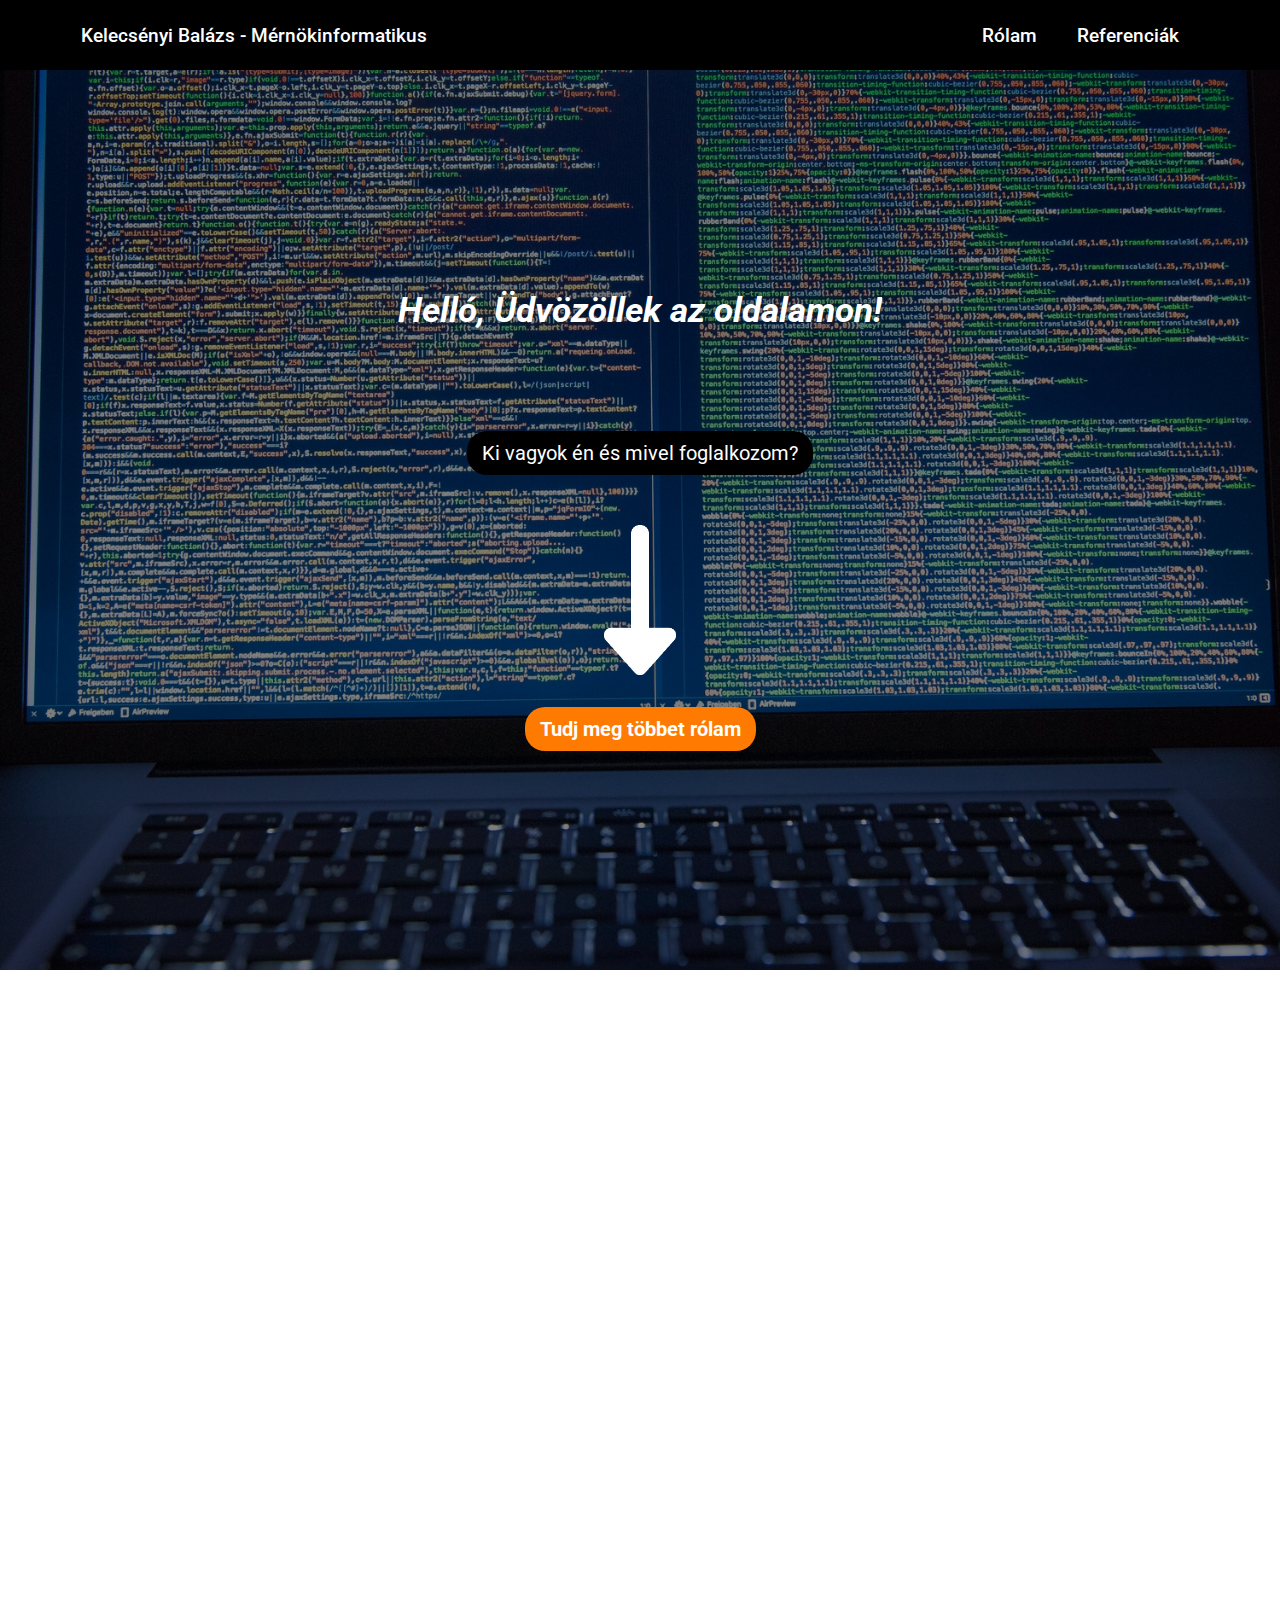
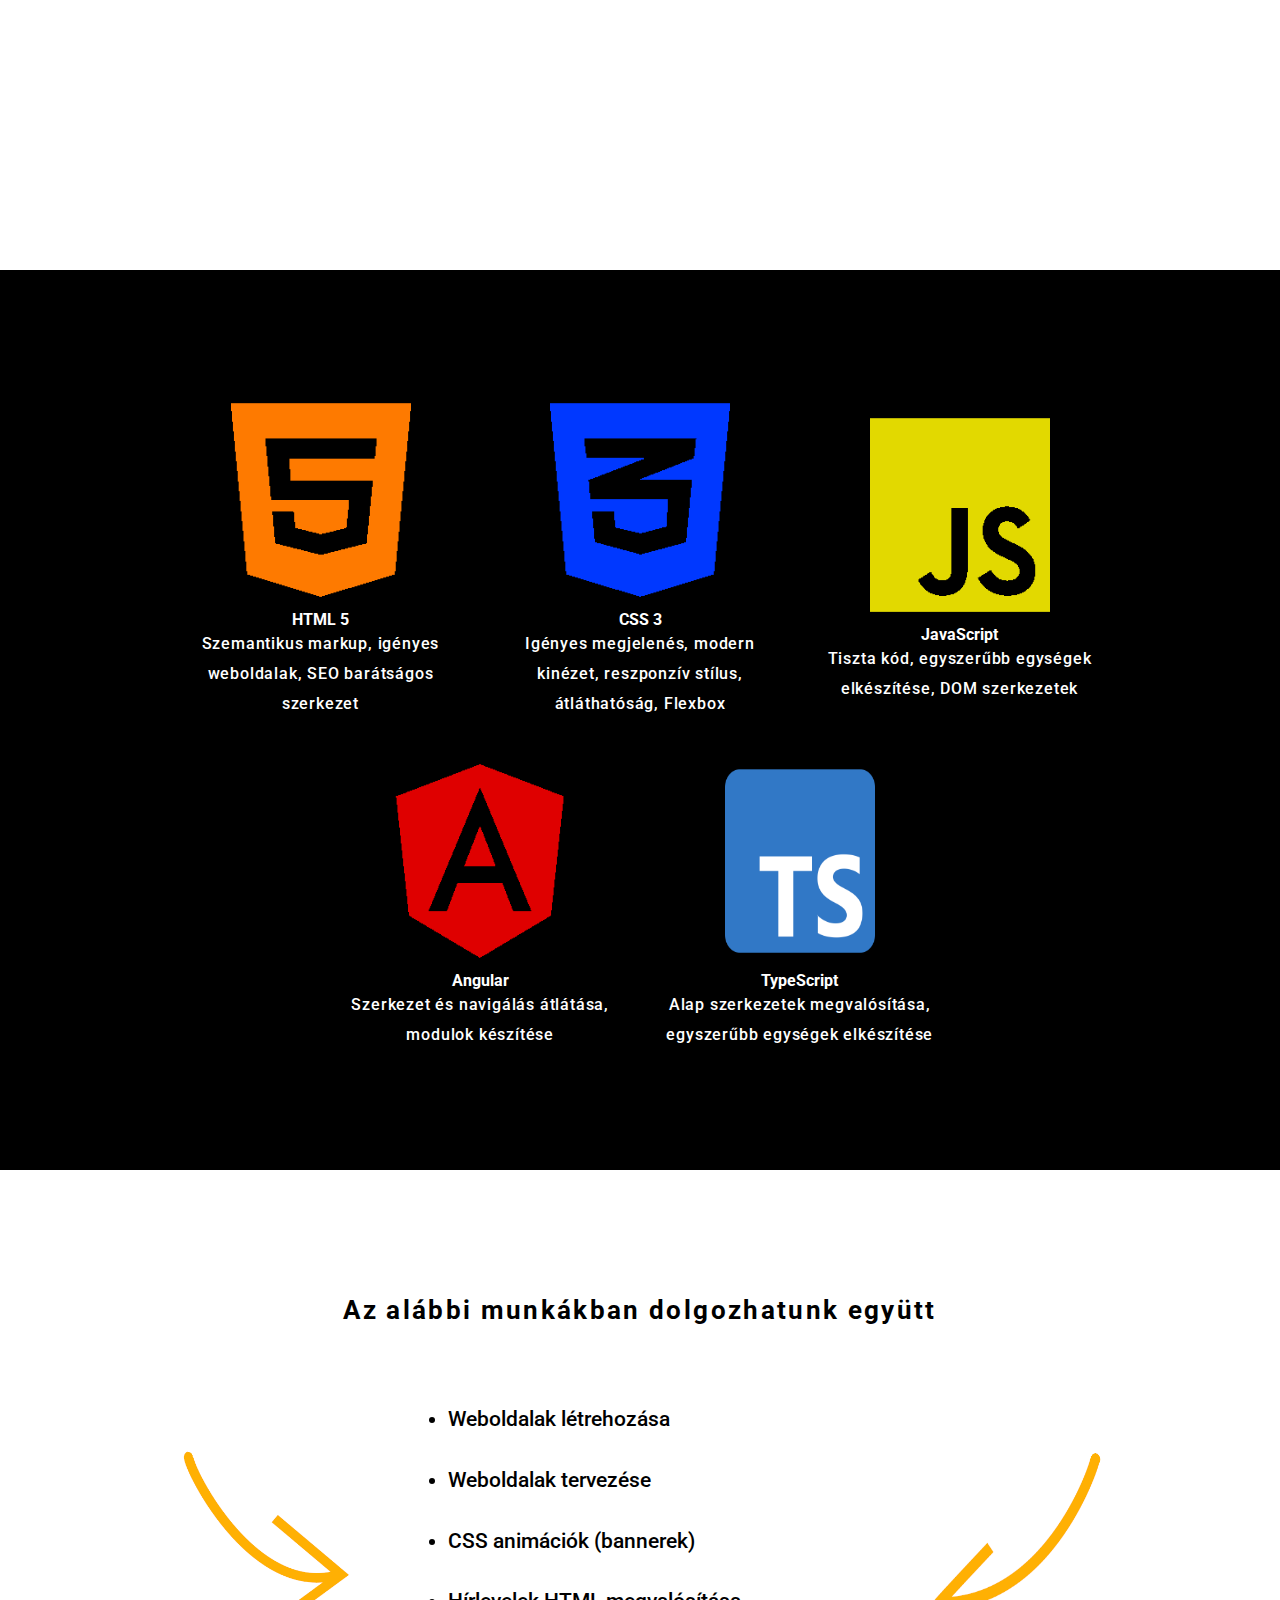
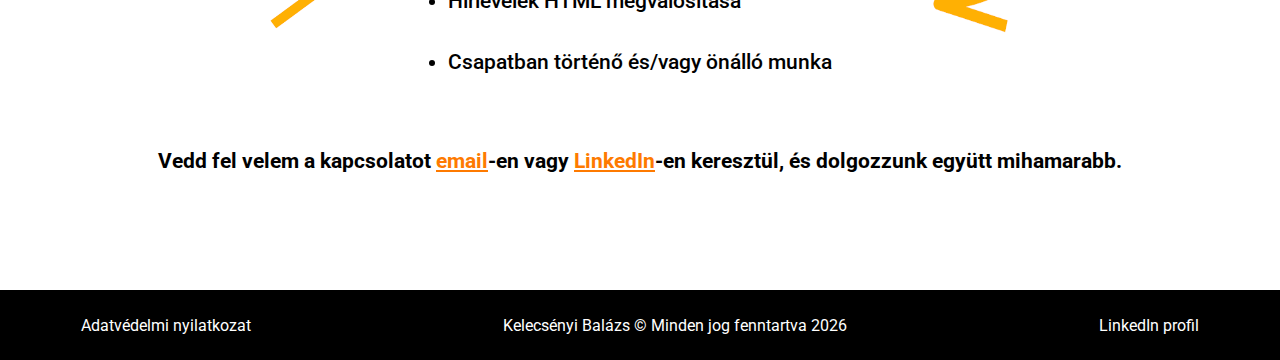
<file: index.html>
<!doctype html>
<html lang="hu">
  <head>
    <meta charset="utf-8">
    <!-- viewport -->
    <meta name="viewport" content="width=device-width, initial-scale=1, shrink-to-fit=no">
    <title>Kelecsényi Balázs mérnökinformatikus</title>
    <!-- SEO tags-->
    <meta name="description" content="Kelecsényi Balázs vagyok, mérnökinformatikus. Weboldalak és felhasználói felületek frontend fejlesztésével foglalkozom. Jelenleg pályakezdő vagyok, de ez nem tántorít el attól, hogy igényes munka kerüljön ki a kezeim közül.">
    <meta name="keywords" content="Kelecsényi Balázs, Frontend, webfejlesztés, HTML-5, CSS-3, Angular">
    <meta name="author" content="Kelecsényi Balázs">
    <!--Favicon-->
    <link rel="apple-touch-icon" sizes="180x180" href="favicon/apple-touch-icon.png">
    <link rel="icon" type="image/png" sizes="32x32" href="favicon/favicon-32x32.png">
    <link rel="icon" type="image/png" sizes="16x16" href="favicon/favicon-16x16.png">
    <!-- CSS -->
    <link rel="stylesheet" href="style.css">
  </head>
  <body>

    <nav>
      <div class="w">
        <h1 class="logo">Kelecsényi Balázs - Mérnökinformatikus</h1>

        <div class="menu-btn">
          <div class="menu-btn-burger"></div>
        </div>
        
        <ul class="menu">
            <li ><a href="#rólam">Rólam</a></li>
            <li ><a href="references.html">Referenciák</a></li>
        </ul>
      </div>
    </nav>

    <main>
      <div class="main-flexbox">
        <section class="welcome">
          <div class="text">
            <h1>Helló, Üdvözöllek az oldalamon!</h1>
            <span>Ki vagyok én és mivel foglalkozom?</span>
            <img src="pics/arrowwhite.png" alt="Arrow-down" >
            <a href="#rólam">Tudj meg többet rólam</a>
          </div>
        </section>

        <section class="aboutme" id="rólam">
          <div class="text">
            <h2 class="revealleft">Kelecsényi Balázs vagyok, mérnökinformatikus.</h2>
            <p class="revealright">Tanulmányaimat a Dunaújvárosi Egytemen végeztem-el BSC szinten.
               Egyetem során szoftvertechnológia specializáción voltam hallgató. Tanulmányaim során voltak kisebb-nagyobb projekteim, de azok 
               szerintem nem tekinthetőek relevánsnak a munka világában. Jelenleg a frontend fejlesztést tanulom önfejlesztés formájában. Épp ezért készítem ezt az oldalt, 
               ahova az önfejlődésem folyamatának eredményeit helyezem el. 
               Eddigi munkáimat <a href="references.html">ide kattintva tudod megtekinteni.</a></p>
          </div>
        </section>

        <section class="skills">
          <div class="text">
            <div class="container">
              <div class="col">
                <img src="pics/html.png" alt="HTML-5">
                <h4>HTML 5</h4>
                <p>Szemantikus markup, igényes weboldalak, SEO barátságos szerkezet</p>
              </div>
              <div class="col">
                <img src="pics/css.png" alt="CSS-3">
                <h4>CSS 3</h4>
                <p>Igényes megjelenés, modern kinézet, reszponzív stílus, átláthatóság, Flexbox</p>
              </div>
              <div class="col">
                <img src="pics/js.png" alt="JavaScript">
                <h4>JavaScript</h4>
                <p>Tiszta kód, egyszerűbb egységek elkészítése, DOM szerkezetek</p>
              </div>
              <div class="col">
                <img src="pics/angular.png" alt="Angular">
                <h4>Angular</h4>
                <p>Szerkezet és navigálás átlátása, modulok készítése</p>
              </div>
              <div class="col">
                <img src="pics/typescript.png" alt="TypeScript">
                <h4>TypeScript</h4>
                <p>Alap szerkezetek megvalósítása, egyszerűbb egységek elkészítése</p>
              </div>
            </div>
          </div>
        </section>

        <section class="workwithme">
          <div class="text">
            <h2>Az alábbi munkákban dolgozhatunk együtt</h2>
            <div class="elements">
              <img src="pics/jobbra.png" alt="jobbra-nyíl">
              <ul>
                <li>Weboldalak létrehozása</li>
                <li>Weboldalak tervezése</li>
                <li>CSS animációk (bannerek)</li>
                <li>Hírlevelek HTML megvalósítása</li>
                <li>Csapatban történő és/vagy önálló munka</li>
              </ul>
              <img src="pics/balra.png" alt="balra-nyíl">
            </div>
            <p>Vedd fel velem a kapcsolatot <a href="mailto:kelecsenyibalazs99@gmail.com">email</a>-en vagy <a href="https://www.linkedin.com/in/bal%C3%A1zs-kelecs%C3%A9nyi-16746a168/" target="_blank">LinkedIn</a>-en keresztül, és dolgozzunk együtt mihamarabb. </p>
          </div>
        </section>

      </div>
    </main>

    <footer>
      <div class="flexbox">   
        <span><a href="adatvedelem.html">Adatvédelmi nyilatkozat</a></span>
        <span> Kelecsényi Balázs &copy; Minden jog fenntartva <spa id="year"></spa></span>
        <span><a href="https://www.linkedin.com/in/bal%C3%A1zs-kelecs%C3%A9nyi-16746a168/" target="_blank"> LinkedIn profil</a></span>
      </div> 
    </footer> 
    <script src="main.js"></script>    
  </body>
</html>
</file>
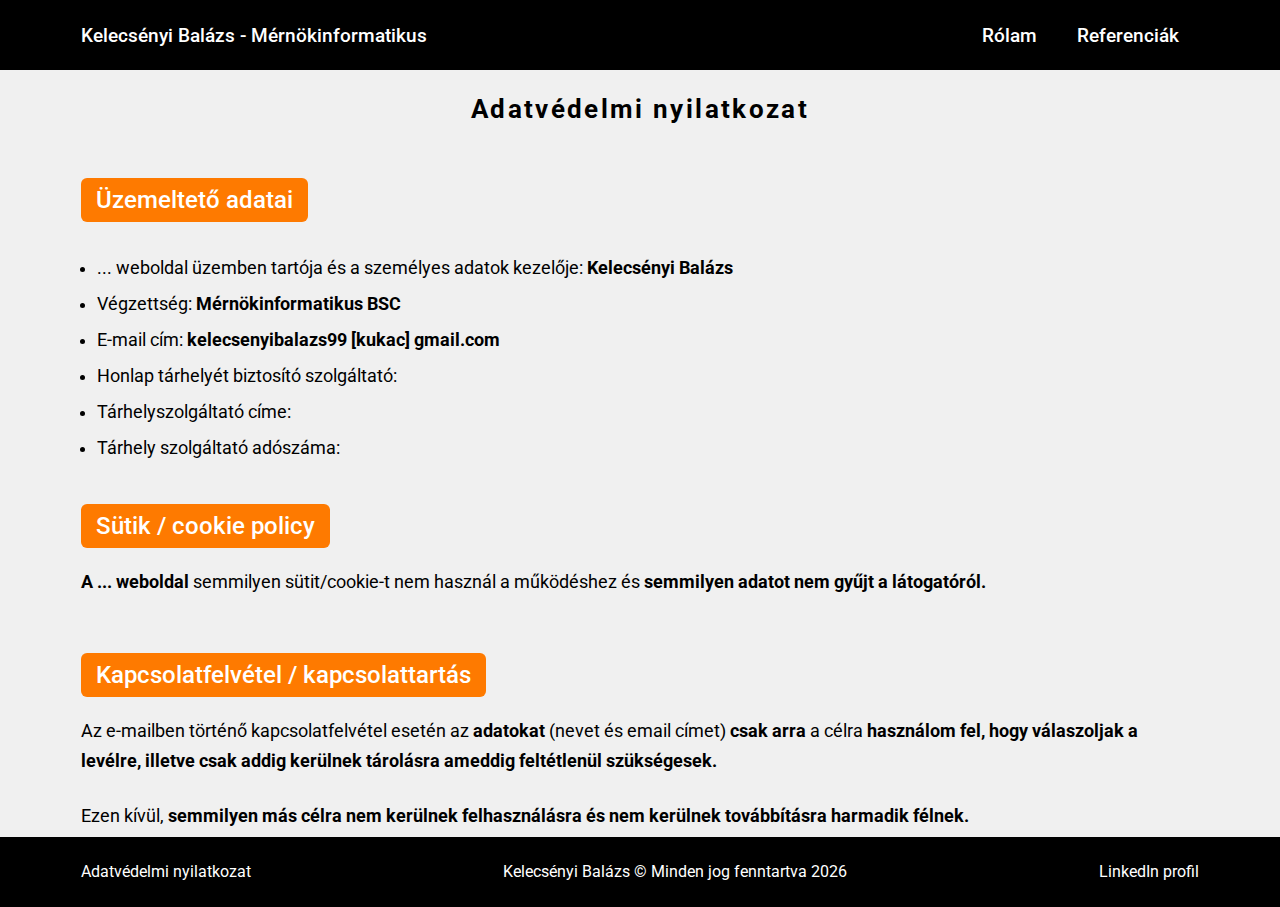
<file: adatvedelem.html>
<!doctype html>
<html lang="hu">
  <head>
    <meta charset="utf-8">
    <!-- viewport -->
    <meta name="viewport" content="width=device-width, initial-scale=1, shrink-to-fit=no">
    <title>Kelecsényi Balázs - Adatvédelem</title>
    <!-- SEO tags-->
    <meta name="description" content="Kelecsényi Balázs vagyok, mérnökinformatikus. Weboldalak és felhasználói felületek frontend fejlesztésével foglalkozom. Jelenleg pályakezdő vagyok, de ez nem tántorít el attól, hogy igényes munka kerüljön ki a kezeim közül.">
    <meta name="keywords" content="Kelecsényi Balázs, Frontend, adatvédelem, adatvédelmi nyilatkozat">
    <meta name="author" content="Kelecsényi Balázs">
    <!--Favicon-->
    <link rel="apple-touch-icon" sizes="180x180" href="favicon/apple-touch-icon.png">
    <link rel="icon" type="image/png" sizes="32x32" href="favicon/favicon-32x32.png">
    <link rel="icon" type="image/png" sizes="16x16" href="favicon/favicon-16x16.png">
    <!-- CSS -->
    <link rel="stylesheet" href="style.css">
  </head>
  <body>

    <nav>
      <div class="w">
        <h1 class="logo">Kelecsényi Balázs - Mérnökinformatikus</h1>

        <div class="menu-btn">
          <div class="menu-btn-burger"></div>
        </div>
        
        <ul class="menu">
            <li ><a href="index.html">Rólam</a></li>
            <li ><a href="references.html">Referenciák</a></li>
        </ul>
      </div>
    </nav>

    <main>
        <div class="flexbox-container">
            <div class="texts">
                <h1>Adatvédelmi nyilatkozat</h1>
                <h2>Üzemeltető adatai</h2>
                <ul>
                    <li>... weboldal üzemben tartója és a személyes adatok kezelője:<b> Kelecsényi Balázs</b></li>
                    <li>Végzettség:<b> Mérnökinformatikus BSC</b></li>
                    <li>E-mail cím:<b> kelecsenyibalazs99 [kukac] gmail.com</b></li>
                    <li>Honlap tárhelyét biztosító szolgáltató:<b> </b></li>
                    <li>Tárhelyszolgáltató címe:<b> </b></li>
                    <li>Tárhely szolgáltató adószáma:<b> </b></li>
                </ul>
                <h2>Sütik / cookie policy</h2>
                <p><b>A ... weboldal</b> semmilyen sütit/cookie-t nem használ a működéshez és <b>semmilyen adatot nem gyűjt a látogatóról.</b></p>
                <h2>Kapcsolatfelvétel / kapcsolattartás</h2>
                <p>Az e-mailben történő kapcsolatfelvétel esetén az <b>adatokat</b> (nevet és email címet) <b>csak arra</b> a célra <b>használom fel, hogy válaszoljak a levélre, illetve csak addig kerülnek tárolásra ameddig feltétlenül szükségesek.</b></p>
                <p>Ezen kívül, <b>semmilyen más célra nem kerülnek felhasználásra és nem kerülnek továbbításra harmadik félnek.</b></p>
            </div>
        </div>
      </main>

    <footer>
      <div class="flexbox">
        <span><a href="adatvedelem.html">Adatvédelmi nyilatkozat</a></span>
        <span> Kelecsényi Balázs &copy; Minden jog fenntartva <spa id="year"></spa></span>
        <span><a href="https://www.linkedin.com/in/bal%C3%A1zs-kelecs%C3%A9nyi-16746a168/" target="_blank"> LinkedIn profil</a></span>
      </div> 
    </footer> 
    <script src="main.js"></script>    
  </body>
</html>
</file>
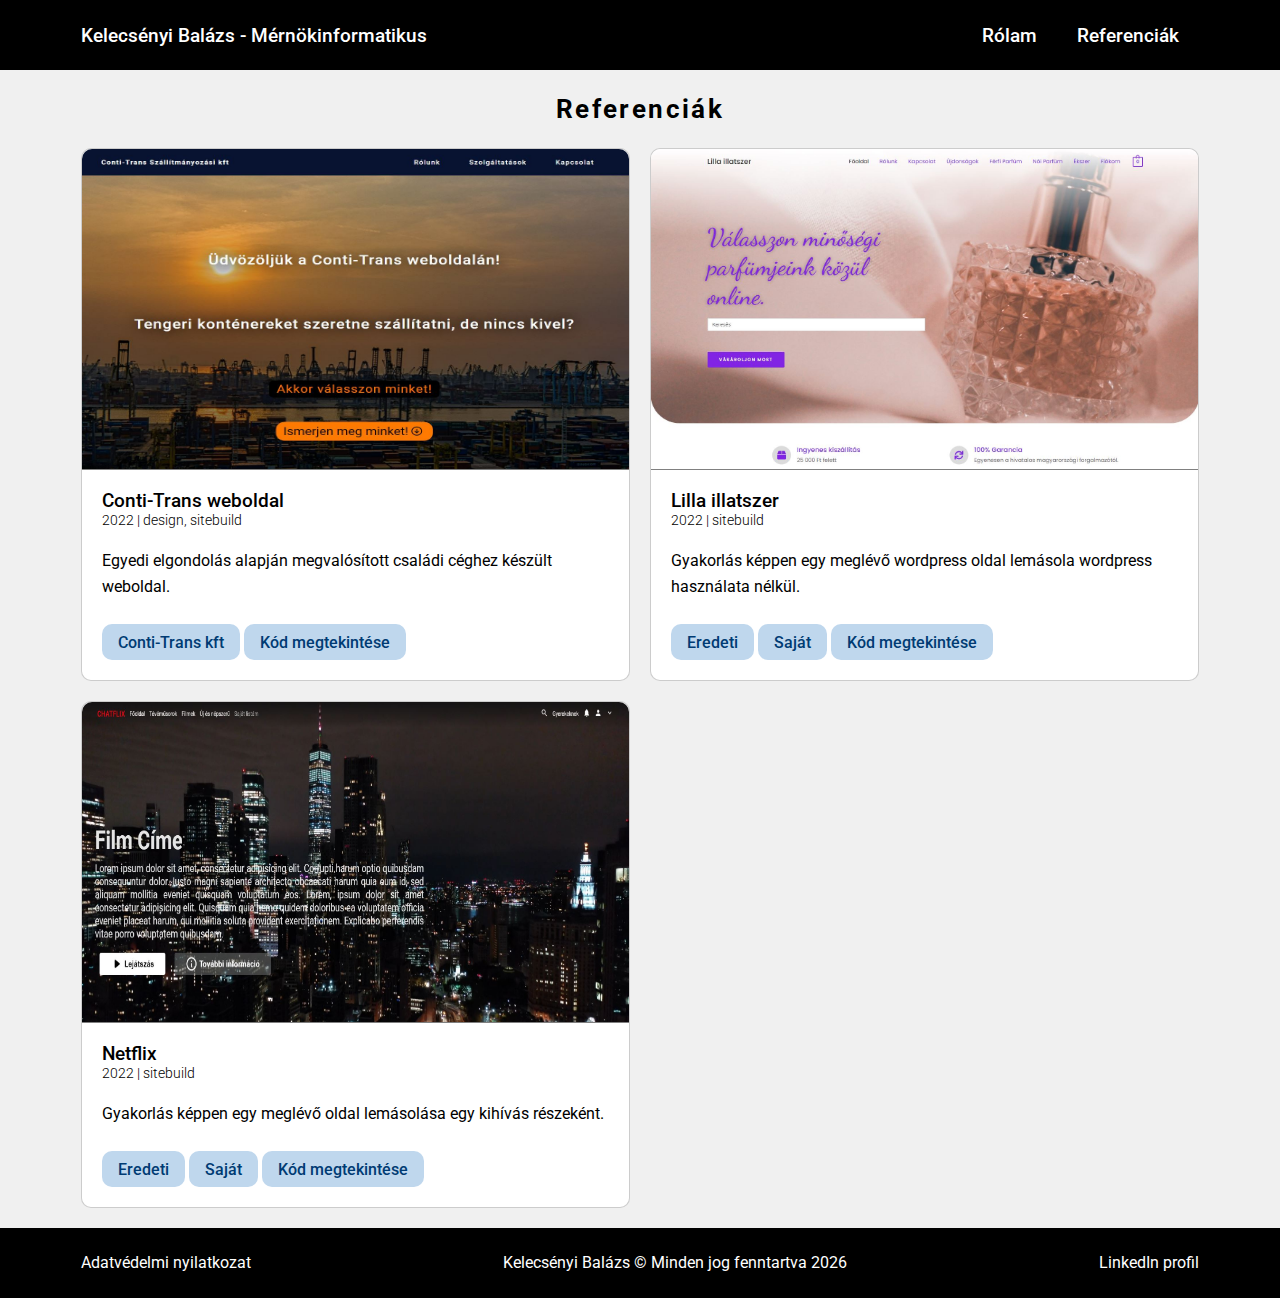
<file: references.html>
<!doctype html>
<html lang="hu">
  <head>
    <meta charset="utf-8">
    <!-- viewport -->
    <meta name="viewport" content="width=device-width, initial-scale=1, shrink-to-fit=no">
    <title>Referenciáim - Kelecsényi Balázs mérnökinformatikus</title>
    <!-- SEO tags-->
    <meta name="description" content="Referenciáim az elmúlt hónapokból. Weboldalak, landing oldalak.">
    <meta name="keywords" content="Referenciák, fejlődés, minták">
    <meta name="author" content="Kelecsényi Balázs">
    <!--Favicon-->
    <link rel="apple-touch-icon" sizes="180x180" href="favicon/apple-touch-icon.png">
    <link rel="icon" type="image/png" sizes="32x32" href="favicon/favicon-32x32.png">
    <link rel="icon" type="image/png" sizes="16x16" href="favicon/favicon-16x16.png">
    <!-- CSS -->
    <link rel="stylesheet" href="style.css">
  </head>
  <body>
    <nav>
      <div class="w">
        <h1 class="logo">Kelecsényi Balázs - Mérnökinformatikus</h1>

        <div class="menu-btn">
          <div class="menu-btn-burger"></div>
        </div>
        
        <ul class="menu">
            <li ><a href="index.html">Rólam</a></li>
            <li ><a href="references.html">Referenciák</a></li>
        </ul>
      </div>
    </nav>
    <main>
      <div class="flexbox-container">
        <div class="cards">
          <h1>Referenciák</h1>
        <ul class="ref">
            <li>
                <div class="box">
                    <img width="500" height="250" src="pics/project-one.JPG" alt="Project-one">
                    <h3>Conti-Trans weboldal</h3>
                    <h4>2022 | design, sitebuild</h4>
                    <p>Egyedi elgondolás alapján megvalósított családi céghez készült weboldal.</p>
                    <p>
                        <a class="b" href="https://kelecsenyi.github.io/Project-one/" target="_blank">Conti-Trans kft</a>
                        <a class="b" href="https://github.com/kelecsenyi/Project-one" target="_blank">Kód megtekintése</a>
                    </p>
                </div>
            </li>
            <li>
                <div class="box">
                    <img width="500" height="250" src="pics/projecttwo.JPG" alt="Project-one">
                    <h3>Lilla illatszer</h3>
                    <h4>2022 | sitebuild</h4>
                    <p>Gyakorlás képpen egy meglévő wordpress oldal lemásola wordpress használata nélkül.</p>
                    <p>
                        <a class="b" href="https://lillaillatszer.hu/" target="_blank">Eredeti</a>
                        <a class="b" href="https://kelecsenyi.github.io/Project-two/" target="_blank">Saját</a>
                        <a class="b" href="https://github.com/kelecsenyi/Project-two" target="_blank">Kód megtekintése</a>
                    </p>
                </div>
            </li>
            <li>
              <div class="box">
                  <img width="500" height="250" src="pics/project-three.JPG" alt="Project-one">
                  <h3>Netflix</h3>
                  <h4>2022 | sitebuild</h4>
                  <p>Gyakorlás képpen egy meglévő oldal lemásolása egy kihívás részeként.</p>
                  <p>
                      <a class="b" href="https://www.netflix.com/browse" target="_blank">Eredeti</a>
                      <a class="b" href="https://kelecsenyi.github.io/Project-three/" target="_blank">Saját</a>
                      <a class="b" href="https://github.com/kelecsenyi/Project-three" target="_blank">Kód megtekintése</a>
                  </p>
              </div>
          </li>
         <!-- <li>
              <div class="box">
                  <img width="500" height="250" src="pics/projectone.JPG" alt="Project-one">
                  <h3>Conti-Trans weboldal</h3>
                  <h4>2022 | design, sitebuild</h4>
                  <p>Egyedi elgondolás alapján megvalósított családi céghez készült weboldal.</p>
                  <p>
                      <a class="b" href="https://kelecsenyi.github.io/Project-one/" target="_blank">Conti-Trans kft</a>
                      <a class="b" href="https://github.com/kelecsenyi/Project-one" target="_blank">Kód megtekintése</a>
                  </p>
              </div>
          </li>-->
        </ul>
        </div>
      </div>
    </main>
    <footer>
        <div class="flexbox">
          <span><a href="adatvedelem.html">Adatvédelmi nyilatkozat</a></span>
        <span> Kelecsényi Balázs &copy; Minden jog fenntartva <spa id="year"></spa></span>
        <span><a href="https://www.linkedin.com/in/bal%C3%A1zs-kelecs%C3%A9nyi-16746a168/" target="_blank"> LinkedIn profil</a></span>
        </div> 
      </footer> 
      <script src="main.js"></script>   
  </body>
</html>
</file>
<file: style.css>
/*
Theme Name: Kelecsényi Balázs website
Theme URI: --
Description: Responsive webdesign
Version: 1.2
Author: Kelecsényi Balázs
Author URI: --
*/

@import url('https://fonts.googleapis.com/css2?family=Roboto:wght@300;400;500;700&display=swap');
  
* { 
    box-sizing: border-box;
    margin: 0;
    padding: 0 
}

:root{
    --background:#000000;
    --white:#FFFFFF;
    --orange:#FE7A00;
}

html{
    scroll-behavior: smooth;
}

body { 
    font-family: 'Roboto', sans-serif; 
    position: relative;
    background: rgba(204, 204, 204, 0.3);
    position: relative;
    min-height: 100vh;
}


/*Navigation*/
nav { 
    height: 70px; 
    background: var(--background);
}

.w { 
    max-width: 1150px; 
    margin: 0 auto; 
    padding: 0 1rem;
    display: flex; 
    flex-flow: row nowrap; 
    align-items: center; 
    justify-content: space-between; 
    height: 100%
}

.logo { 
    color: var(--white); 
    font-size: 1.2rem; 
    font-weight: 500; 
}

.menu { 
    display: flex; 
    flex-flow: row wrap; 
    list-style: none;
    margin: 0; 
    padding: 0 
}

.menu a {
    text-decoration: none; 
    display: block;
    color: var(--white);
    font-weight: 500;
    font-size: 1.2rem;
    padding: 10px 15px;
    margin: 0 5px;
    border-radius: 3px;
    transition: all .3s;
}

.menu a:hover { 
    background: var(--orange);
    color: var(--white);
    transition: all .3s;
}

.menu-btn{
    display: none;
}

.menu-btn-burger{
    width: 40px;
    height: 5px;
    background-color: var(--white);
    border-radius: 5px;
    transition: all .5s ease-in-out;
}

.menu-btn-burger::before,
.menu-btn-burger::after{
    content: '';
    position: absolute;
    width: 40px;
    height: 5px;
    background-color: var(--white);
    border-radius: 5px;
    transition: all .5s ease-in-out;
}

.menu-btn-burger::before{
    transform: translateY(-14px);
}
.menu-btn-burger::after{
    transform: translateY(14px);
}

@media (max-width: 650px) {
    .menu-btn{
        position: relative;
        display: flex;
        justify-content: center;
        align-items: center;
        width: 70px;
        height: 70px;
        cursor: pointer;
        transition: all .5s ease-in-out;
    }

    .menu-btn.open .menu-btn-burger{
        transform: translateX(-50px);
        background: transparent;
    }
	.menu-btn.open .menu-btn-burger::before { transform: rotate(45deg) translate(35px, -35px); }
	.menu-btn.open .menu-btn-burger::after { transform: rotate(-45deg) translate(35px, 35px); }
    
    .menu-btn.open ~ .menu { 
        transform: scaleY(1);
        opacity: 1;
        }

	.menu { 
        background: var(--orange);
        position: absolute; 
        top: 70px;
        left: 0; 
        width: 100%;
        opacity: 0; 
        transform: scaleY(0); 
        transition: transform .3s;
        transition: opacity .5s;
        transform-origin: top ;
        flex-flow: column wrap;
        justify-content: center; 
        align-items: center; 
    }
    .menu li{
        width:100%;
        text-align: center;
        border-bottom: 1px solid var(--white);
    }

	.menu a { 
        margin: 0;
        border-radius: 0;
        color: var(--white);
    }
    .menu a:hover { 
        background: var(--white);
        color: black;
        transition: all .3s;
    }
}
/*NAV END*/

/*MAIN*/
.main-flexbox{
    margin: 0 auto; 
    padding: 0;
}

section{
    min-height: 100vh;
    display: flex;
    align-items: center;
    justify-content: center;
}
/*-- section welcome --*/
.welcome{
    background:linear-gradient(rgba(0,0,0,.5), rgba(0,0,0,.5)),
                url('pics/code.jpg') no-repeat center center;
    box-shadow: 0px 0px 0px 0.8px #000000;
    background-size: cover;
    color: var(--white);
}

.text{
    display: flex;
    align-items: center;
    justify-content: center;
    flex-flow: column;
    max-width: 1150px;
    overflow-x: hidden;
}

.welcome .text h1{
    margin-top: 1rem;
    margin-bottom: 100px;
    font-style: italic;
    font-weight: bold;
    font-size: 2.2rem;
    text-align: center;
}

.welcome .text span{
    margin-bottom: 50px;
    color: var(--white);
    padding: 10px 15px;
    background-color: var(--background);
    font-size: 20px;
    border-radius: 20px;
    transition: background-color .4s;
}

.welcome .text span:hover{
    color: var(--background);
    background-color: var(--white);
    transition: background-color .4s;
}

.welcome .text img{
    margin-bottom: 2rem;
    height: 150px;
    width: 90px;
    animation: animatedArrow 2s ease -2s infinite forwards;
}

@keyframes animatedArrow{
    0% {transform: translateY(0);}
    50% {transform: translateY(-2rem);}
    100% {transform:translateY(0);}
}


.welcome .text a{
    margin-bottom: 1rem;
    text-decoration: none;
    color: var(--white);
    padding: 10px 15px;
    background-color: var(--orange);
    font-style: normal;
    font-weight: bold;
    font-size: 20px;
    border-radius: 20px;
    transition: background-color .4s;
}

.welcome .text a:hover{
    color: var(--orange);
    background-color: var(--background);
    transition: background-color .4s;
}

@media (max-width:550px){
    .welcome .text h1{
        margin-bottom: 100px;
        font-style: italic;
        font-weight: bold;
        font-size: 1.5rem;
    }
    .welcome .text span{
        margin: 25px 16px;
        text-align: center;
    }
    .welcome .text img{
        margin-bottom: 1rem;
        height: 130px;
        width: 90px;
    }
    @keyframes animatedArrow{
        0% {transform: translateY(0);}
        50% {transform: translateY(-1rem);}
        100% {transform:translateY(0);}
    }
}
/*-- section welcome end --*/

/*-- section aboutme --*/
.revealleft{
    position: relative;
    transform: translateX(-350px);
    opacity: 0;
    transition:  all 3s ease;
}

.revealleft.active{
    transform: translateX(0);
    opacity: 1;
}

.revealright{
    position: relative;
    transform: translateX(350px);
    opacity: 0;
    transition:  all 3s ease;
}

.revealright.active{
    transform: translateX(0);
    opacity: 1;
}

.aboutme{
    background-color: var(--white);
    color: var(--background);
}

.text h2{
    margin: 3.5rem 1rem;
    font-weight: bold;
    font-size: 26px;
    line-height: 30px;
    text-align: center;
    letter-spacing: 0.09em;
}

.aboutme .text p{
    margin: 0.5rem 1rem;
    font-size: 22px;
    line-height: 30px;
    text-align: justify;
    letter-spacing: 0.08em;
}

.aboutme .text p a{
   color: var(--orange);
}

@media (max-width:550px){
    .aboutme .text p{
        font-size: 1rem;
    }
}
@media (max-width:280px){
    .text h2{
        margin: 2rem 1rem;
        font-size: 1.4rem;
    }
}
/*-- section aboutme end --*/

/*-- section skills --*/

section:nth-child(3){
    background: var(--background);
}

.skills{
    background-color: var(--background);
    color: var(--white);
}

.skills .text .container{
    display: flex;
    align-items: center;
    justify-content: center;
    flex-flow: row wrap;
}

.skills .text .container .col{
    display: flex;
    align-items: center;
    justify-content: center;
    flex-flow: column;
    flex-basis: 25%;
    margin: 1rem 1rem;
    transition: transform .3s;
}

.skills .text .container .col:hover{
    transform: translateY(-20px);
    transition: transform .3s;
}

.skills .text .container .col img{
    width: 180px;
    height: 220px; 
}

.skills .text .container .col h4{
    font-weight: bold;
}

.skills .text .container .col p{
    font-weight: 500;
    font-size: 1rem;
    line-height: 30px;
    text-align: center;
    letter-spacing: 0.05em;
}

@media (max-width:900px){
    .skills .text .container .col{
        flex-basis: 40%;
    }
}

@media (max-width:550px){
    .skills .text .container .col img{
        width: 160px;
        height: 200px; 
    }
    .skills .text .container .col{
        flex-basis: 100%;
    }
}

@media (max-width:280px){
    .skills .text .container .col img{
        width: 130px;
        height: 170px; 
    }
}
/*-- section skills end --*/

/*-- section workwithme --*/
.workwithme{
    min-height: 80vh;
    background-color: var(--white);
    color: var(--background);
}

.workwithme .elements{
    display: flex;
    align-items: center;
    justify-content: center;
    flex-flow: row nowrap;
}

.workwithme .elements ul li{
    margin: 1rem;
    font-weight: 500;
    font-size: 1.3rem;
    line-height: 2.8rem;
}

.workwithme .elements img{
    width: 175px;
    height: 188px;
    margin: 0 5rem;
}

.workwithme p{
    margin: 3rem 1rem;
    font-weight: bold;
    font-size: 1.3rem;
    text-align: center;
}

.workwithme p a{
    color: var(--orange);
}

@media (max-width:998px){
    .workwithme .elements ul li{
        font-size: 1.2rem;
        line-height: 2.5rem;
    }
    .workwithme{
        min-height: 100vh;
    }
    .workwithme .elements ul{
        margin: 0 1.5rem;
    }
    .workwithme .elements img{
        display: none;
    }
}
/*-- section workwithme end --*/

/*---references---*/
.flexbox-container{
    max-width: 1150px;
    margin: 0 auto;
    padding: 0 1rem;
}

.flexbox-container h1{
    margin: 1.5rem 1rem;
    font-weight: bold;
    font-size: 26px;
    line-height: 30px;
    text-align: center;
    letter-spacing: 0.09em;
}

.ref{
    list-style: none;
    margin: 0 -10px;
    display: flex;
    flex-flow: row wrap;
}

.ref li{
    flex-basis: 50%;
    padding: 0 10px;
    margin: 0 0 20px 0;
}

.ref .box{
    height: 100%;
    background: var(--white);
    border: 1.5px solid rgba(0, 0, 0, .2);
    border-radius: 10px;
}

.ref img{
    display: block;
    width: 100%;
    border-radius: 10px 10px 0 0;
    border-bottom:1px solid gray;
}

img {
    max-width: 100%;
    height: 321px;
}

.ref h3 {
    margin-top: 20px;
    font-weight: 500;
    color: #000;
    padding: 0 20px;
}
.ref h4 {
    font-weight: 300;
    font-size: 14px;
    padding: 0 20px;
}

.ref p {
    padding: 0 20px;
    line-height: 1.6;
    margin: 20px 0;
}

.ref p:last-of-type {
    margin-bottom: 20px;
}

.b {
    background: #BFD7ED;
    color: #003B73;
    font-weight: 500;
    border-radius: 10px;
    display: inline-block;
    padding: 6px 16px 4px;
    margin-top: 5px;
    text-decoration: none;
    transition: .3s;
}

.b:hover{
    background: var(--orange);
    color: var(--white);
}

@media (max-width:560px){
    .ref li{
        flex-basis: 100%;
    }
}
.flexbox-container .cards{
    min-height: 82.5vh;
}

/*---references end---*/

/*ADATVÉDELEM*/
.flexbox-container .texts{
    min-height: 82.5vh;
}
.flexbox-container .texts ul{
    margin: 1rem 0 1rem 1rem;
}
.flexbox-container .texts ul li{
    margin: 1rem 0;
}
.flexbox-container .texts ul li,
.flexbox-container .texts p{
    font-size: 1.1rem;
}

.flexbox-container .texts h2{
    background-color: var(--orange);
    color: var(--white);
    border-radius: 6px;
    padding: 8px 15px;
    margin: 30px 0 20px 0;
    font-weight: 500;
    display: inline-block;
}

.flexbox-container .texts p{
    line-height: 1.7;
    margin: 0 0 25px 0;
}
/*ADATVÉDELEM END*/

/*MAIN END*/

/*FOOTER*/
footer{
    /*position: absolute;
    bottom: 0;*/
    width: 100%;
    height: 70px;
    background: var(--background);
}

.flexbox{
    height: 100%;
    max-width: 1150px;
    margin: 0 auto;
    display: flex;
    align-items: center;
    text-align: center;
    justify-content: space-between;
    flex-flow: row wrap;
    color:var(--white);
}

.flexbox span{
    color: var(--white);
    margin: .2rem 1rem;
}

.flexbox span a{
    text-decoration: none;
    color: var(--white);
}

.flexbox span a:hover{
    border-bottom: 2px solid var(--orange);
}

@media (max-width:675px){
    footer{
        padding-top: 1rem;
        padding-bottom: .3rem;
        height: auto;
    }
    .flexbox{
        align-items: center;
        justify-content: space-evenly;
        flex-flow: column nowrap;
    }
}
/*FOOTER END*/
</file>
